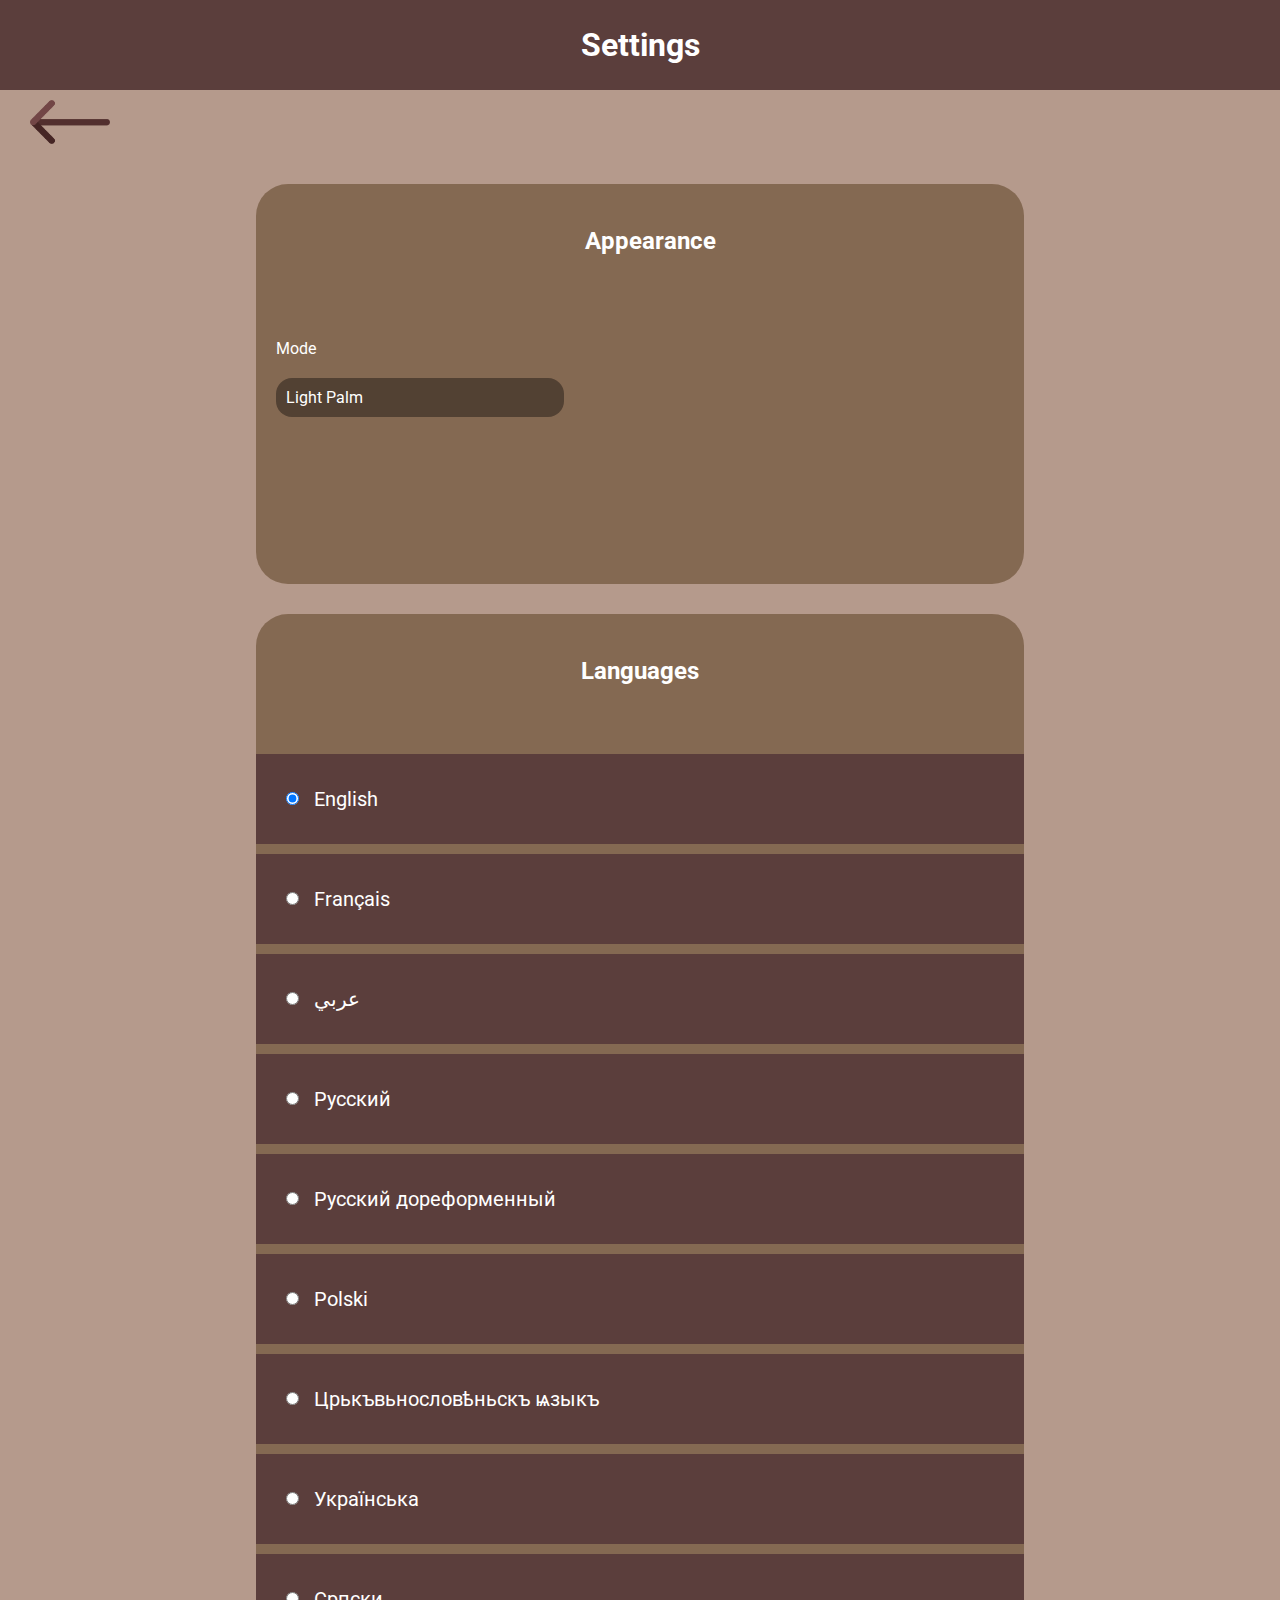
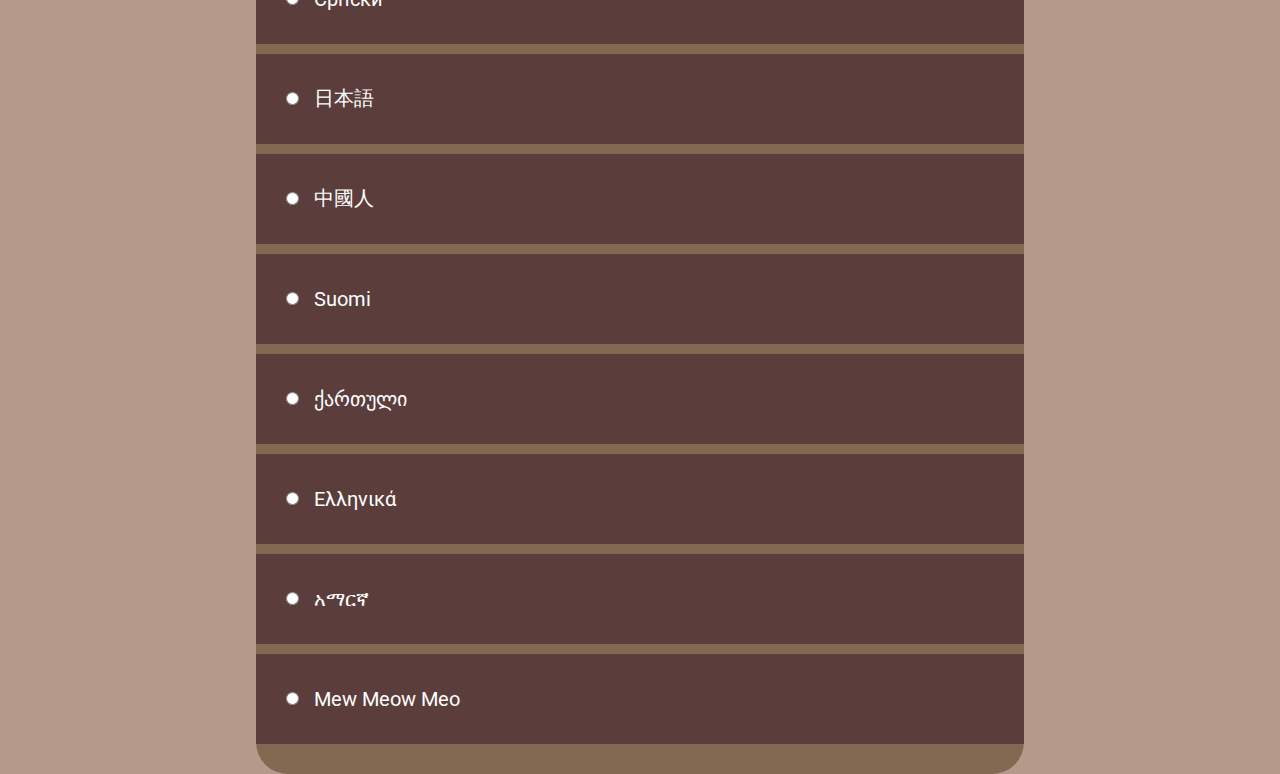
<file: settings/index.html>
<!DOCTYPE html>
<html lang="en">
<head>
    <meta charset="UTF-8">
    <meta name="viewport" content="width=device-width, initial-scale=1.0">
    <title>Document</title>
    <link rel="stylesheet" href="style.css">
    
    <link rel="preconnect" href="https://fonts.googleapis.com">
    <link rel="preconnect" href="https://fonts.gstatic.com" crossorigin>
    <link href="https://fonts.googleapis.com/css2?family=Roboto:ital,wght@0,100..900;1,100..900&display=swap" rel="stylesheet">

</head>
<body>
    <header>
        <h1 data-i18n="settings">Settings</h1>
    </header>

    <main>
        <div class="back-wrap">
            <img src="../imgs/arrow.png" alt="" onclick="window.location.href = '../index.html'">
        </div>
        <section>
            <article class="appe">
                <div class="appearance">
                    <div class="art-head">
                        <h2 data-i18n="appearance_title">Appearance</h2>
                    </div>

                    <label for="modes" class="lbl" data-i18n="appearance_mode_title">Mode</label>
                    <select name="modes" id="modes">
                        <option value="light" data-i18n="appearance_mode_light">Infant Palm</option>
                        <option value="dark" data-i18n="appearance_mode_dark">Sunburned Palm</option>
                    </select>
                </div>

            </article>

            <article class="langs">
                <div class="art-head">
                    <h2 data-i18n="languages_title">Languages</h2>
                </div>

                <div class="languages">
                    <label>
                        <input type="radio" name="language" value="en" checked>
                        English
                    </label>

                    <label>
                        <input type="radio" name="language" value="fr">
                        Français
                    </label>

                    <label>
                        <input type="radio" name="language" value="ar">
                        عربي
                    </label>

                    <label>
                        <input type="radio" name="language" value="ru">
                        Русский
                    </label>

                    <label>
                        <input type="radio" name="language" value="ru_old">
                        Русский дореформенный
                    </label>

                    <label>
                        <input type="radio" name="language" value="pl">
                        Polski
                    </label>

                    <label>
                        <input type="radio" name="language" value="cu">
                        Црькъвьнословѣньскъ ѩзыкъ
                    </label>

                    <label>
                        <input type="radio" name="language" value="uk">
                        Українська
                    </label>


                    <label>
                        <input type="radio" name="language" value="sr">
                        Српски
                    </label>


                    <label>
                        <input type="radio" name="language" value="ja">
                        日本語
                    </label>

                    <label>
                        <input type="radio" name="language" value="zh">
                        中國人
                    </label>

                    <label>
                        <input type="radio" name="language" value="fi">
                        Suomi
                    </label>

                    <label>
                        <input type="radio" name="language" value="ka">
                        ქართული
                    </label>

                    <label>
                        <input type="radio" name="language" value="el">
                        Ελληνικά
                    </label>

                    <label>
                        <input type="radio" name="language" value="am">
                        አማርኛ
                    </label>

                    <label>
                        <input type="radio" name="language" value="mew">
                        Mew Meow Meo
                    </label>
                    

                </div>
            </article>

        </section>
    </main>

    <script src="../scripts/i18n.js"></script>
    <script src="../scripts/lang.js"></script>

    <script>
        document.addEventListener("DOMContentLoaded", () => {
            const select = document.getElementById("modes");
            const savedTheme = localStorage.getItem("theme") || "light";

            document.documentElement.setAttribute(
                "data-theme",
                savedTheme === "dark" ? "sunburned" : "light"
            );

            select.value = savedTheme;

            select.addEventListener("change", () => {
                const theme = select.value;
                localStorage.setItem("theme", theme);
                document.documentElement.setAttribute(
                    "data-theme",
                    theme === "dark" ? "sunburned" : "light"
                );
            });

            const savedLang = localStorage.getItem("language") || "en";
            const langRadio = document.querySelector(`input[value="${savedLang}"]`);
            if (langRadio) langRadio.checked = true;

            document.querySelectorAll('input[name="language"]').forEach(radio => {
                radio.addEventListener("change", () => {
                    localStorage.setItem("language", radio.value);
                    applyLanguage(radio.value);
                });
            });

            applyLanguage(savedLang);
        });
    </script>


    
</body>
</html>
</file>
<file: settings/style.css>
:root {
    --bg-main: #b59a8c;
    --bg-panel: #5b3e3c;
    --bg-card: #766355;
    --bg-sell: #846952;

    --button-color: #514032;
    --hovered-button-color: #282019;

    
}
[data-theme="sunburned"] {
    --bg-main: rgb(50, 30, 0);
    --bg-panel: #473130;
    --bg-card: #764014;
    --bg-sell: #4b2a00;

    --button-color: #282019;
    --hovered-button-color: #514032;
}


body {
    margin: 0;
    font-family: 'Roboto';
}

header {
    display: flex;
    width: 100%;
    height: 10vh;
    flex-direction: row;
    align-items: center;
    justify-content: center;
    background-color: var(--bg-panel);
    backdrop-filter: blur(4px);
    color: white;
}

section {
    display: flex;
    flex-direction: column;
    justify-content: center;
    align-items: center;
    width: 100%;
    min-height: 90vh;
    background-color: var(--bg-main);
}

section article {
    margin-top: 30px;
    background-color: var(--bg-sell);
    width: 60%;
    min-height: 25em;
    border-radius: 2rem;
    color: white;
}

section article .appearance {
    display: flex;
    flex-direction: column;
    padding-left: 20px;
}

section article .art-head {
    width: 100%;
    display: flex;
    justify-content: center;
    align-items: center;
    height: 15vh;
}

section article h2 {
    margin-top: 0;
}

section article select {
    appearance: none;
    background-color: #524133;
    border: none;
    color: white;
    padding: 10px;
    border-radius: 1rem;
    width: 18em;
    

    &, &::picker(select) {
        appearance: base-select;
        border: none;
        border-radius: 1rem;
        background-color: #524133;
        color: white;
    }

    &::picker(select) {
        margin-block-start: 0.3rem;
    }

    &::picker-icon {
        display: none;

    }
}


section .languages {
    display: flex;
    width: 100%;
    flex-direction: column;
    margin-bottom: 25px;
}


section .languages label {
    width: 100%;
    height: 10vh;
    display: flex;
    align-items: center;
    background-color: var(--bg-panel);
    font-size: 15pt;
    margin: 5px 0 5px 0;
    transition: background-color .5s ease;
}

section .languages label:hover {
    cursor: pointer;
    background-color: var(--hovered-button-color);
}

section .languages label input {
    margin: 15px;
    margin-left: 30px;
}

.lbl {
    margin: 20px 0 20px 0;
}

#font-size {
    -webkit-appearance: none;
    width: 200px;
    height: 6px;
    background: #5b3e3c;
    border-radius: 2rem;

}

.save-wrap {
    width: 100%;
    display: flex;
    justify-content: center;
    align-items: center;
    margin-top: 50px;
}

.save-wrap input {
    width: 150px;
    height: 40px;
    font-size: 14pt;
    border: none;
    background-color: #524133;
    color: #fff;
    border-radius: 2rem;
}

#font-size::-webkit-slider-thumb {
    -webkit-appearance: none;
    width: 15px;
    height: 15px;
    background: rgb(254, 161, 0);
    border-radius: 50%;
    cursor: pointer;
}

.back-wrap {
    display: flex;
    align-items: center;
    padding: 10px;
    background-color: var(--bg-main);
}

.back-wrap img {
    margin-left: 20px;
    width: 80px;
}

@keyframes slide-in {
    0% {
        transform: translateX(0);
    }
    25% {
        transform: translateX(-10px);
    }
    50% {
        transform: translateX(10px);
    }
    100% {
        transform: translateX(0);
    }
}

.back-wrap img:hover {
    cursor: pointer;
    animation: slide-in 1s ease;


}

body,
header,
section,
section article,
.back-wrap,
section .languages label,
.save-wrap input {
    transition: background-color 0.5s ease, color 0.5s ease;
}

@media (max-width: 699px) {
    section article {
        width: 90%;
    }
}
</file>
